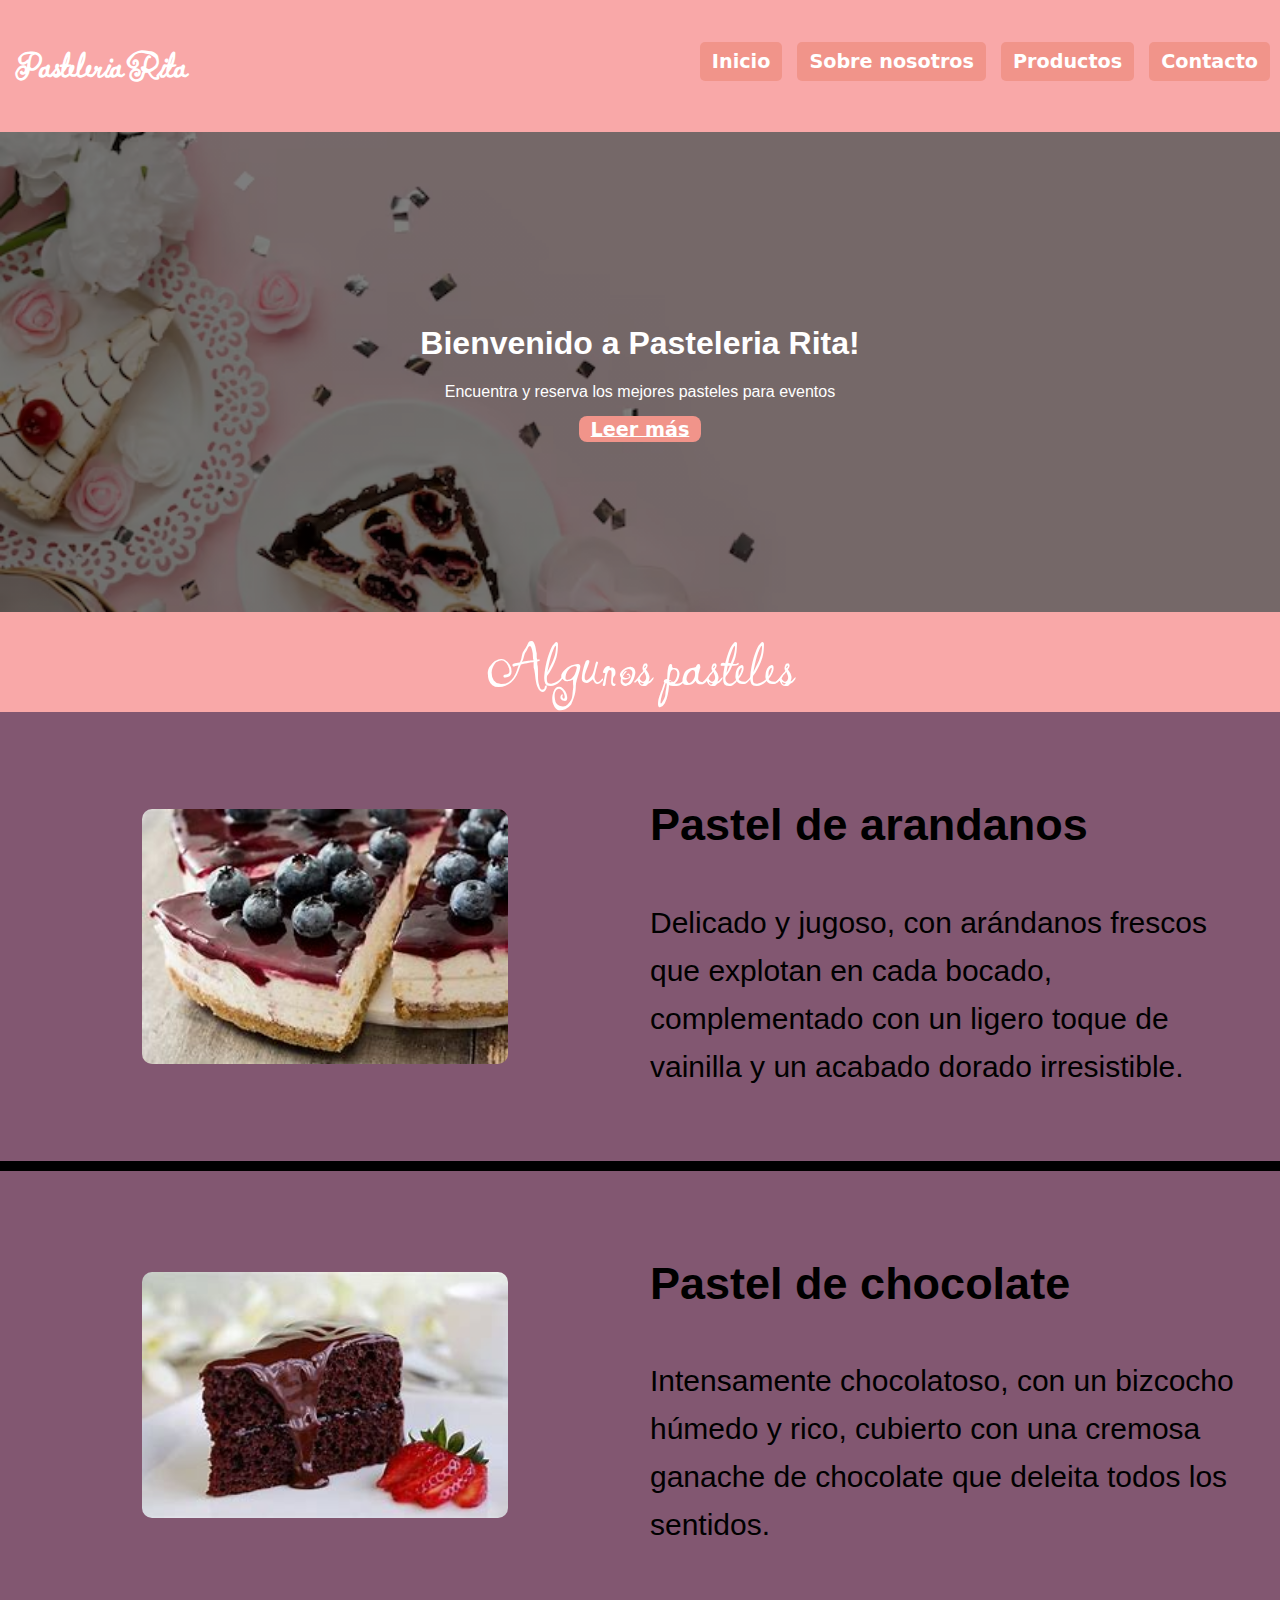
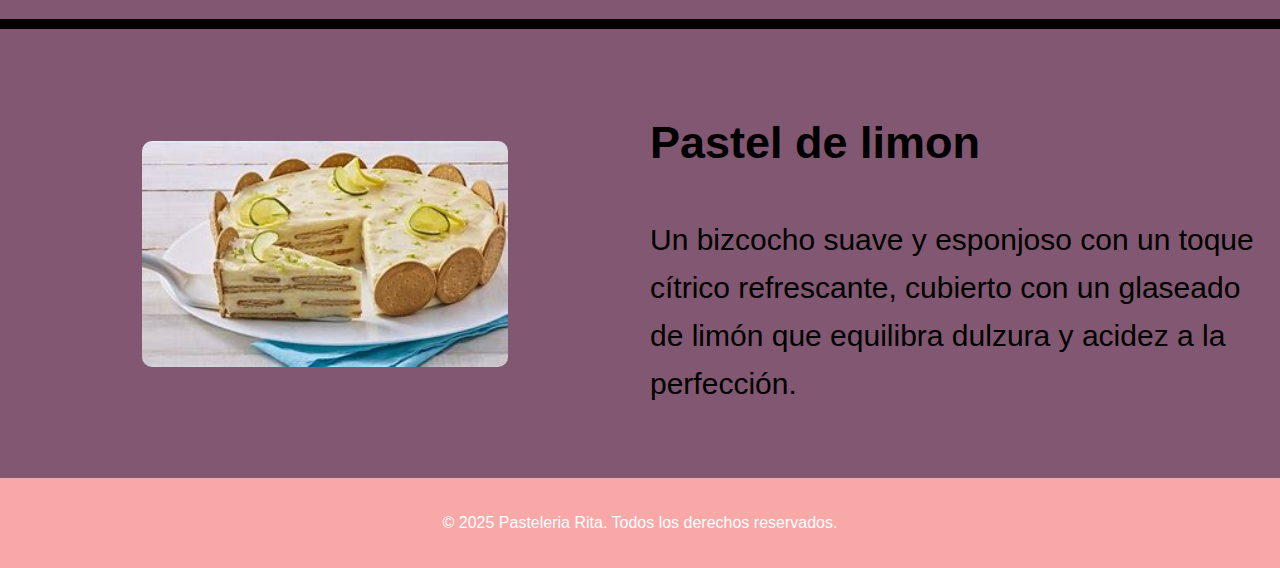
<file: index.html>
<!DOCTYPE html>
<html lang="es">
<head>
    <meta charset="UTF-8">
    <meta name="viewport" content="width=device-width, initial-scale=1.0">
    <title>Pasteleria Rita</title>
    <link rel="preconnect" href="https://fonts.googleapis.com">
<link rel="preconnect" href="https://fonts.gstatic.com" crossorigin>
<link href="https://fonts.googleapis.com/css2?family=Playwrite+AU+SA:wght@100..400&display=swap" rel="stylesheet">
    <link rel="stylesheet" href="styles.css">
    <style>
        @font-face {
            font-family: 'Icons';
            src: url('fonts/icons.woff2') format('woff2'), url('fonts/icons.woff') format('woff');
            font-weight: normal;
            font-style: normal;
        }
        
    </style>
    
</head>
<body>

        <link rel="preconnect" href="https://fonts.googleapis.com">
        <link rel="preconnect" href="https://fonts.gstatic.com" crossorigin>
        <link href="https://fonts.googleapis.com/css2?family=Ingrid+Darling&display=swap" rel="stylesheet"> 

    <header>

        <div class="botonesHeader">
            <nav>
                <ul>
                    <li><a href="index.html">Inicio</a></li>
                    <li><a href="sobre nosotros.html">Sobre nosotros</a></li>
                    <li><a href="#services">Productos</a></li>
                    <li><a href="#contact">Contacto</a></li>
                </ul>
            </nav>
        </div>

        <div id="logo"> <h1>Pasteleria Rita</h1></div>

    </header>

    <section id="hero" class="hero">
        <div class="hero-text">
            <h1>Bienvenido a Pasteleria Rita!</h1>
            <p>Encuentra y reserva los mejores 
                pasteles para eventos</p>
            <a href="pagina2.html" class="boton">Leer más</a>
        
    </section>

    <!--<section id="services" class="services">
        <article>
            <div class="icon"><svg xmlns="http://www.w3.org/2000/svg" height="40px" viewBox="0 -960 960 960" width="40px" fill="undefined"><path d="M186.67-633.33h586.66v-113.34H186.67v113.34Zm0 0v-113.34 113.34Zm0 553.33q-27 0-46.84-19.83Q120-119.67 120-146.67v-600q0-27 19.83-46.83 19.84-19.83 46.84-19.83h56.66V-880h70v66.67h333.34V-880h70v66.67h56.66q27 0 46.84 19.83Q840-773.67 840-746.67v280.34q-15.78-7.86-32.39-13.1-16.61-5.24-34.28-8.24v-79H186.67v420h296.66q6.34 18.67 14.84 35 8.5 16.34 20.16 31.67H186.67Zm540.66 40q-79.95 0-136.31-56.35-56.35-56.36-56.35-136.32 0-79.95 56.35-136.31 56.36-56.35 136.31-56.35 79.96 0 136.32 56.35Q920-312.62 920-232.67q0 79.96-56.35 136.32Q807.29-40 727.33-40Zm61.17-93.67 27.83-28-75-75v-112H702V-222l86.5 88.33Z"/></svg></div>
            <h2>Agendar pedido</h2>
            <p>Programa facilmente tus pedidos</p>
            <button>Leer más</button>
        </article>
        <article>
            <svg xmlns="http://www.w3.org/2000/svg" height="40px" viewBox="0 -960 960 960" width="40px" fill="#000000"><path d="M796-120q-119 0-240-55.5T333-333Q231-435 175.5-556T120-796q0-18.86 12.57-31.43T164-840h147.33q14 0 24.34 9.83Q346-820.33 349.33-806l26.62 130.43q2.05 14.9-.62 26.24-2.66 11.33-10.82 19.48L265.67-530q24 41.67 52.5 78.5T381-381.33q35 35.66 73.67 65.5Q493.33-286 536-262.67l94.67-96.66q9.66-10.34 23.26-14.5 13.61-4.17 26.74-2.17L806-349.33q14.67 4 24.33 15.53Q840-322.27 840-308v144q0 18.86-12.57 31.43T796-120ZM233-592l76-76.67-21-104.66H187q3 41.66 13.67 86Q211.33-643 233-592Zm365.33 361.33q40.34 18.34 85.84 29.67 45.5 11.33 89.16 13.67V-288l-100-20.33-75 77.66ZM233-592Zm365.33 361.33Z"/></svg>            <h2>Contacto</h2>
            <p>Contactanos por  teléfono, correo  electrónico o visita nuestro local</p>
            <button>Leer más</button>
        </article>
        <article>
            <svg xmlns="http://www.w3.org/2000/svg" height="40px" viewBox="0 -960 960 960" width="40px" fill="#000000"><path d="M240-200h120v-240h240v240h120v-360L480-740 240-560v360Zm-80 80v-480l320-240 320 240v480H520v-240h-80v240H160Zm320-350Z"/></svg>            <h2>Ubiación</h2>
            <p>Visita nuestro local para ver nuestros pasteles artesanales</p>
            <button>Leer más</button>
        </article> -->


        
    <section class="intermedio">
        <h1 class="TituloInt">Algunos pasteles</h1>
        <link href="https://fonts.googleapis.com/css2?family=Ingrid+Darling&display=swap" rel="stylesheet">
        <link rel="stylesheet" href="styles.css">
      </section>
    </section>

<!--000000000000000000000000000000000000000000000000000000000000000000000000000000000000000000000000000000000000000000000000000000000000000000000000000-->
    <section class="inferior">
        <img src="Image/ArandanosPag1.jpeg">
        <div class="textoCol1">
            <h2>Pastel de arandanos</h2>
            <p>Delicado y jugoso, con arándanos frescos que explotan en cada bocado, complementado con un ligero toque de vainilla y un acabado dorado irresistible.</p>
        </div>
    </section>
<!--000000000000000000000000000000000000000000000000000000000000000000000000000000000000000000000000000000000000000000000000000000000000000000000000000-->
    <section class="separador">

    </section>
<!--000000000000000000000000000000000000000000000000000000000000000000000000000000000000000000000000000000000000000000000000000000000000000000000000000-->
    <section class="inferior2">
        <img src="Image/ChocolatePag1.jpeg">
        <div class="textoCol2">
            <h2>Pastel de chocolate</h2>
            <p>Intensamente chocolatoso, con un bizcocho húmedo y rico, cubierto con una cremosa ganache de chocolate que deleita todos los sentidos.</p>        
        </div>
    </section>
<!--000000000000000000000000000000000000000000000000000000000000000000000000000000000000000000000000000000000000000000000000000000000000000000000000000-->
    <section class="separador">

    </section> 
<!--000000000000000000000000000000000000000000000000000000000000000000000000000000000000000000000000000000000000000000000000000000000000000000000000000-->
    <section class="inferior3">
        <img src="Image/LimonPag1.jpeg">
        <div class="textoCol3">
            <h2>Pastel de limon</h2>
            <p>Un bizcocho suave y esponjoso con un toque cítrico refrescante, cubierto con un glaseado de limón que equilibra dulzura y acidez a la perfección.</p>      
        </div>
    </section>


    <footer>
        
        <p>&copy; 2025 Pasteleria Rita. Todos los derechos reservados.</p>
    </footer>
</body>
</html>
</file>
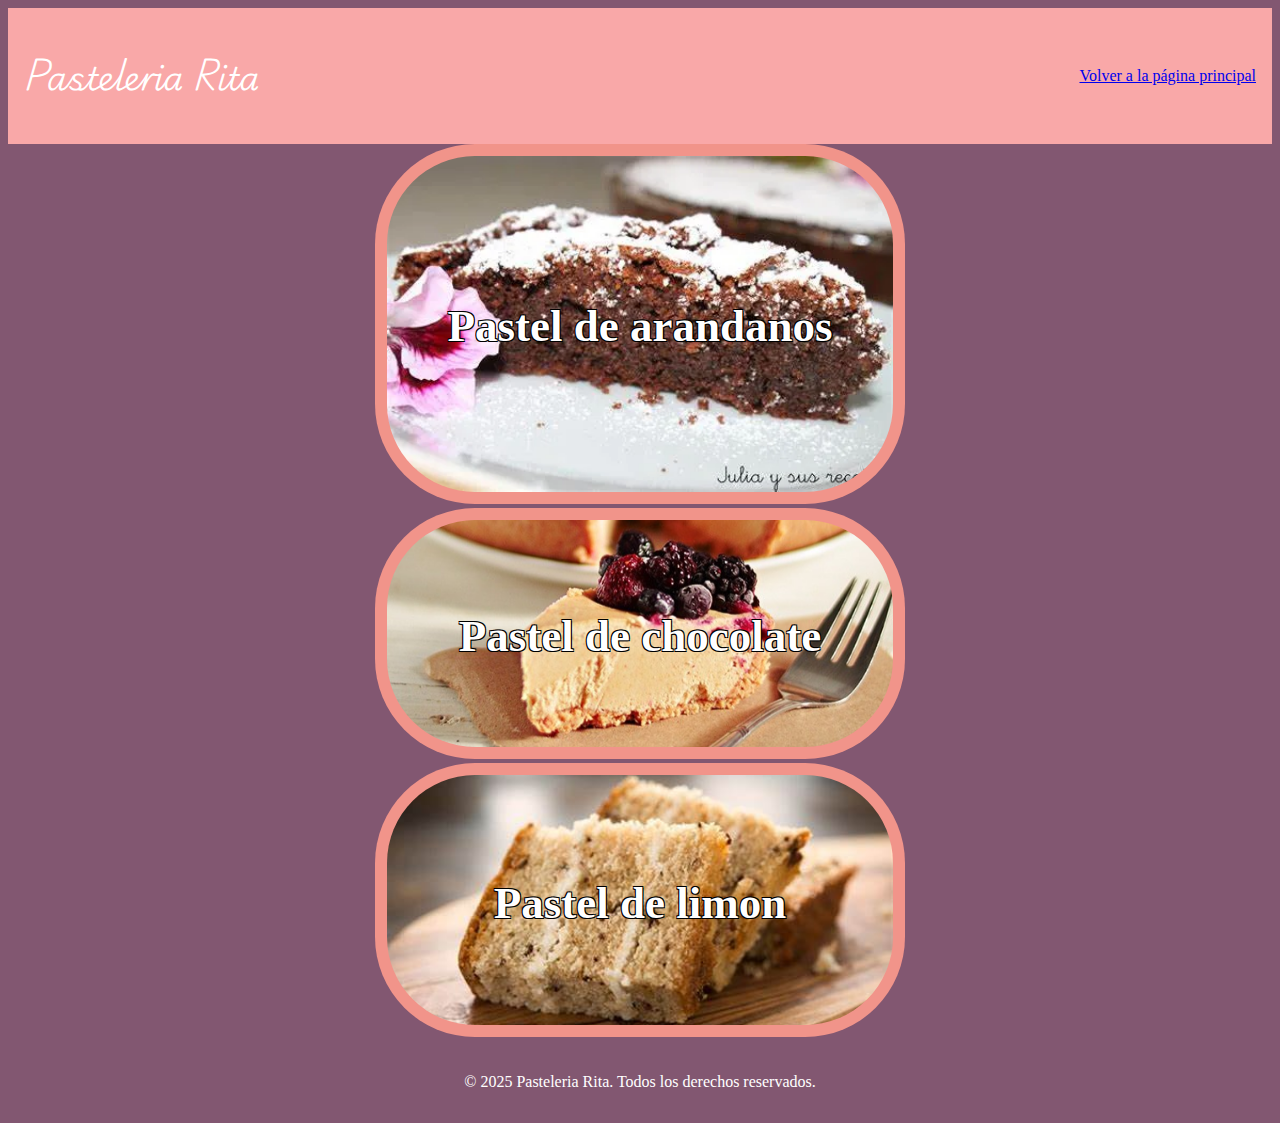
<file: pagina2.html>
<!DOCTYPE html>
<html lang="es">
<head>
    <meta charset="UTF-8">
    <meta name="viewport" content="width=device-width, initial-scale=1.0">
    <title>Opciones extra de venta</title>
    <link rel="preconnect" href="https://fonts.googleapis.com">
<link rel="preconnect" href="https://fonts.gstatic.com" crossorigin>
<link href="https://fonts.googleapis.com/css2?family=Playwrite+AU+SA:wght@100..400&display=swap" rel="stylesheet">
    <link rel="stylesheet" href="styles2.css">
    <style>
        @font-face {
            font-family: 'Icons';
            src: url('fonts/icons.woff2') format('woff2'), url('fonts/icons.woff') format('woff');
            font-weight: normal;
            font-style: normal;
        }
    </style>
    
</head>
<body>
    
    <header>
            <div class="logo"> <h1>Pasteleria Rita</h1></div>
	    <a href="index.html">Volver a la página principal</a>
    </header>
<!---
<div class="imagen product-1">
<img src="https://images.sftcdn.net/images/t_app-icon-s/p/e52d9f91-c3aa-40a4-a733-54056e1c18c1/3153588296/kitchen-scale-fruits-vegetab-logo">
<div class="mitexto">
TEXTO
</div>
</div>
--->
      <div class="product-content">
        <div class="product-1 imagen">
            <img src="Image/Pastel_para_celiaco.webp" alt="Imagen" width="300">
            <div class=" mitexto">
			<h2>Pastel de arandanos</h2>

            </div>
        </div>

        <div class="product-1 imagen">
            <img src="Image/Pastel_vegano.webp" alt="Imagen" width="300">
            <div class=" mitexto">
                    <h2>Pastel de chocolate</h2>
            </div>
        </div>

        <div class="product-1 imagen">
            <img src="Image/Pastel_para_diabeticos.webp" alt="Imagen" width="300">
            <div class=" mitexto">
                    <h2>Pastel de limon </h2>
            </div>
        </div>
    
 
    <footer>
        
        <p>&copy; 2025 Pasteleria Rita. Todos los derechos reservados.</p>
    </footer>

</body>
</html>
</file>
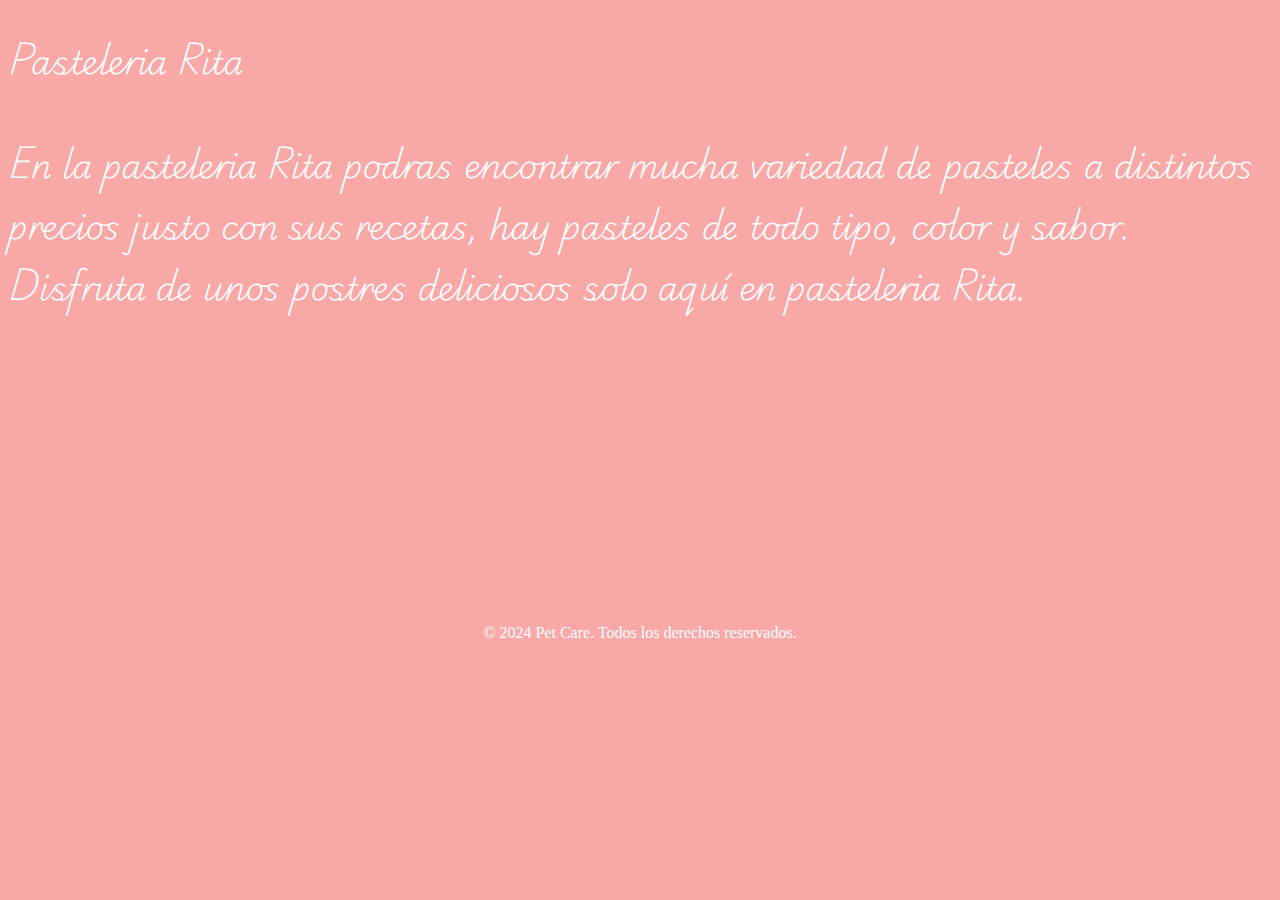
<file: sobre nosotros.html>
<!DOCTYPE html>
<html lang="es">
<head>
    <meta charset="UTF-8">
    <meta name="viewport" content="width=device-width, initial-scale=1.0">
    <title>Sobre nosotros</title>
    <link rel="preconnect" href="https://fonts.googleapis.com">
<link rel="preconnect" href="https://fonts.gstatic.com" crossorigin>
<link href="https://fonts.googleapis.com/css2?family=Playwrite+AU+SA:wght@100..400&display=swap" rel="stylesheet">
    <link rel="stylesheet" href="styles3.css">
    <style>
        @font-face {
            font-family: 'Icons';
            src: url('fonts/icons.woff2') format('woff2'), url('fonts/icons.woff') format('woff');
            font-weight: normal;
            font-style: normal;
        }
    </style>
   <div class="logo"> <h1>Pasteleria Rita</h1></div>
</head>
<body>
    <h1> En la pasteleria Rita podras encontrar mucha variedad de pasteles a distintos precios justo con sus recetas, hay pasteles de todo tipo, color y sabor. Disfruta de unos postres deliciosos solo aquí en pasteleria Rita.</h1>
    
   
<footer>

    <p>&copy; 2024 Pet Care. Todos los derechos reservados.</p>
</footer>
</body>
</html>
</file>
<file: styles.css>
:root {
    --color-primary: #F9A8A8;
    --color-secondary: #f3f1ef;
    --color-accent: #F9A8A8;
    --font-family: 'Arial', sans-serif;
    --font-size: 1rem;
}
#logo{
    font-family: "Ingrid Darling", cursive;
    font-style: normal;
    font-size: 20px;
    margin-top: 0;
  }

.TituloInt{
    font-family: "Ingrid Darling", cursive;
    font-weight: 400;
    font-style: normal;
    font-size: 70px;
    margin-top: 0;
}
    body {
        margin: 0;
        font-family: var(--font-family);
        height: 60%;
        display: grid;
        grid-template-rows: auto 480px 1fr auto;
        background-color: #F9A8A8;
        grid-template-rows: 3;
}

header {
    /*display: flex;*/
    justify-content: space-between;
    align-items: center;
    padding: 1rem;
    background-color: var(--color-primary);
    color:white;
    height: 100px;
}

/*
header nav ul {
    list-style: none;
    display: flex;
    gap: 1rem;
}

header a {
    color: white;
    text-decoration: none;
} */

.hero {
    display: grid;
    grid-template-columns: 1f;
    /*padding: 2rem;*/
    align-items: center;

    background-image: 
        linear-gradient(rgba(0, 0, 0, 0.5), rgba(0, 0, 0, 0.5)),
        url('Image/Pastel2.avif');
    
    background-size: cover;
    background-position: center;
    background-repeat: no-repeat;

    color: white; 
    width: 100%;
}

.hero-text {
    max-width: 100%;
    text-align: center;
}


.hero-image img {
    width: 100%;
    height: 100%;

}

.services {
    
    display: flex;
    justify-content: space-around;
    padding: 2rem;
    background-color: var(--color-accent);
}

.services article {
    background: white;
    padding: 1rem;
    border-radius: 8px;
    text-align: center;
    flex: 1;
    margin: 0 1rem;
}
@font-face {
    font-family: 'icons';
    src: url('icomoon.woff') format('woff2');
       
    font-weight: normal;
    font-style: normal;
}

footer {
    text-align: center;
    padding: 20px;
    background-color: var(--color-primary);
    color: white;
}

.social-media {
    margin-bottom: 0.5rem;
}

.social-media .icon {
    font-family: 'Icons';
    margin: 0 0.5rem;
    font-size: 1.5rem;
}

/*@media (max-width: 768px) {
    .hero {
        grid-template-columns: 1fr;
        text-align: center;
    }

    .services {
        flex-direction: column;
        align-items: center;
    }
} */

button {
  --c:  #cb4335; 
  
  box-shadow: 0 0 0 .1em inset var(--c); 
  --_g: linear-gradient(var(--c) 0 0) no-repeat;
  background: 
    var(--_g) calc(var(--_p,0%) - 100%) 0%,
    var(--_g) calc(200% - var(--_p,0%)) 0%,
    var(--_g) calc(var(--_p,0%) - 100%) 100%,
    var(--_g) calc(200% - var(--_p,0%)) 100%;
  background-size: 50.5% calc(var(--_p,0%)/2 + .5%);
  outline-offset: .1em;
  transition: background-size .4s, background-position 0s .4s;
}
button:hover {
  --_p: 100%;
  transition: background-position .4s, background-size 0s;
}
button:active {
  box-shadow: 0 0 9e9q inset #0009; 
  background-color: var(--c);
  color: #ffffff;
}

button {
  font-family: system-ui, sans-serif;
  cursor: pointer;
  padding: .1em .6em;
  font-weight: bold;  
  border: none;
  border-radius: 8px;
  font-size: 1.2rem;
  color: #ffffff;
  background-color: #f1948a;
}

#titulo{
    align-items: center;
}

a {
    font-family: system-ui, sans-serif;
    cursor: pointer;
    padding: .1em .6em;
    font-weight: bold;  
    border: none;
    border-radius: 8px;
    font-size: 1.2rem;
    color: #ffffff;
    background-color: #f1948a;
}

a:hover{
    --_p: 100%;
    transition: background-position .4s, background-size 0s;
    background-color:#b06d66 ;
}

.botonesHeader {
    position: absolute; /* o relative si ya está dentro de un contenedor posicionado */
    top: 50px;
    right: 10px;
}
  
.botonesHeader ul {
    list-style: none;
    margin: 0;
    padding: 0;
    display: flex;
    gap: 15px; /* espacio entre los botones */
}
  
.botonesHeader li {
    display: inline; /* opcional con flex, pero puede ayudar */
}
  
.botonesHeader a {
    text-decoration: none;
    padding: 8px 12px;
    background-color: #f1948a;
    color: white;
    border-radius: 5px;
    transition: background-color 0.3s;
}
  
.botonesHeader a:hover {
    background-color: #b06d66;
}

.intermedio {
    width: 100%;
    background-color: #F9A8A8;
    padding: 13px 20px;
    text-align: center;
    color: white;
    box-sizing: border-box;
    /*flex: 1;*/
    height: 100px;

}

  .columna {
    flex: 1;
    min-width: 300px;
  }
  
  .imagen img {
    width: 100%;
    height: auto;
    border-radius: 10px;
  }
  
  .texto {
     font-size: 1.1rem;
     line-height: 1.6;
   } 

  .inferior {
    display: grid;
    grid-template-columns: 1fr 1fr; /* dos columnas iguales */
    gap: 20px;
    align-items: center;
    padding: 40px 20px;
    background-color: #825771;
  }
  
  .inferior img {
    width: 60%;
    height: auto;
    border-radius: 10px;
    align-self: center;
    justify-self: center;
  }
  
  .inferior .textoCol1 {
    font-size: 1.1rem;
    line-height: 1.6;
    font-size: 30px;
  }

  /*00000000000000000000000000000000000000000000000000000000000000000000000000000000*/

  .inferior2 {
    display: grid;
    grid-template-columns: 1fr 1fr; /* dos columnas iguales */
    gap: 20px;
    align-items: center;
    padding: 40px 20px;
    background-color: #825771;
  }
  
  .inferior2 img {
    width: 60%;
    height: auto;
    border-radius: 10px;
    align-self: center;
    justify-self: center;
  }
  
  .inferior2 .textoCol2 {
    font-size: 1.1rem;
    line-height: 1.6;
    font-size: 30px;
  }

  /*00000000000000000000000000000000000000000000000000000000000000000000000000000000*/

  .inferior3 {
    display: grid;
    grid-template-columns: 1fr 1fr; /* dos columnas iguales */
    gap: 20px;
    align-items: center;
    padding: 40px 20px;
    background-color: #825771;
  }
  
  .inferior3 img {
    width: 60%;
    height: auto;
    border-radius: 10px;
    align-self: center;
    justify-self: center;
  }
  
  .inferior3 .textoCol3 {
    font-size: 1.1rem;
    line-height: 1.6;
    font-size: 30px;
  }

/*00000000000000000000000000000000000000000000000000000000000000000000000000000000*/

.separador {
    background-color: #000000;
    padding: 5px 20px;
}
</file>
<file: styles2.css>
header {
    display: flex;
    justify-content: space-between;
    align-items: center;
    padding: 1rem;
    background-color: #F9A8A8;
    color:white;

}

#titulo{
    align-items: center;
}

h1 {
    
    font-family: "Playwrite AU SA", cursive;
    font-optical-sizing: auto;
    font-weight: 300;
    font-style: normal;
    
  }

  body {
    background-color: #825771 ;
    font-family: var(--font-family);
        height: 60%;
        display: grid;
        grid-template-rows: auto 480px 1fr auto;
        grid-template-rows: 3;
  }

  .product-content{
    grid-template-columns: repeat(1,1fr);
    gap: 30px;
}
.product-1 img {
    width: 40%;
    align-items: center;
    padding: 1rem;
    background-color: #f1948a;
    padding: 12px;
    border-radius: 100px;
    height: auto;
}
.product-txt{
    background-color: #f1948a;
}
/*
.product-1 {
    display: grid;
    grid-template-columns: 1fr 1fr; /* dos columnas iguales */
    gap: 20px;
    align-items: center;
    padding: 1rem;
  }*/


  #services{
    grid-template-rows: 3;
    align-items: center;
  }
  footer {
    text-align: center;
    padding: 1rem;
    background-color: var(--color-primary);
    color: rgb(255, 255, 255);
}
.mitexto{
  position: absolute;
  top: 50%;
  left: 50%;
  transform: translate(-50%, -50%);
  color: White;
  font-size: 30px;
    text-shadow: -1px -1px 0 #000, 1px -1px 0 #000,
          -1px 1px 0 #000, 1px 1px 0 #000;
}
.imagen {
  position: relative;
  text-align: center;
  color: white;
}
</file>
<file: styles3.css>
header {
    display: flex;
    justify-content: space-between;
    align-items: center;
    padding: 1rem;
    background-color: #F9A8A8;
    color:white;

}



h1 {
    
    font-family: "Playwrite AU SA", cursive;
    font-optical-sizing: auto;
    font-weight: 200;
    font-style: normal;
    
  }

  body {
    background-color: #fcf3f3;
    font-family: var(--font-family);
        height: 60%;
        display: grid;
        grid-template-rows: auto 480px 1fr auto;
        background-color: #F9A8A8;
        grid-template-rows: 3;
        color: rgb(255, 255, 255);
  }


  h1 {
    font-size: 2rem;
  }

  .product-content{
    grid-template-columns: repeat(1,1fr);
    gap: 30px;
}


  
  footer {
   
        text-align: center;
        padding: 1rem;
        background-color: var(--color-primary);
        color: white;
    }
</file>
